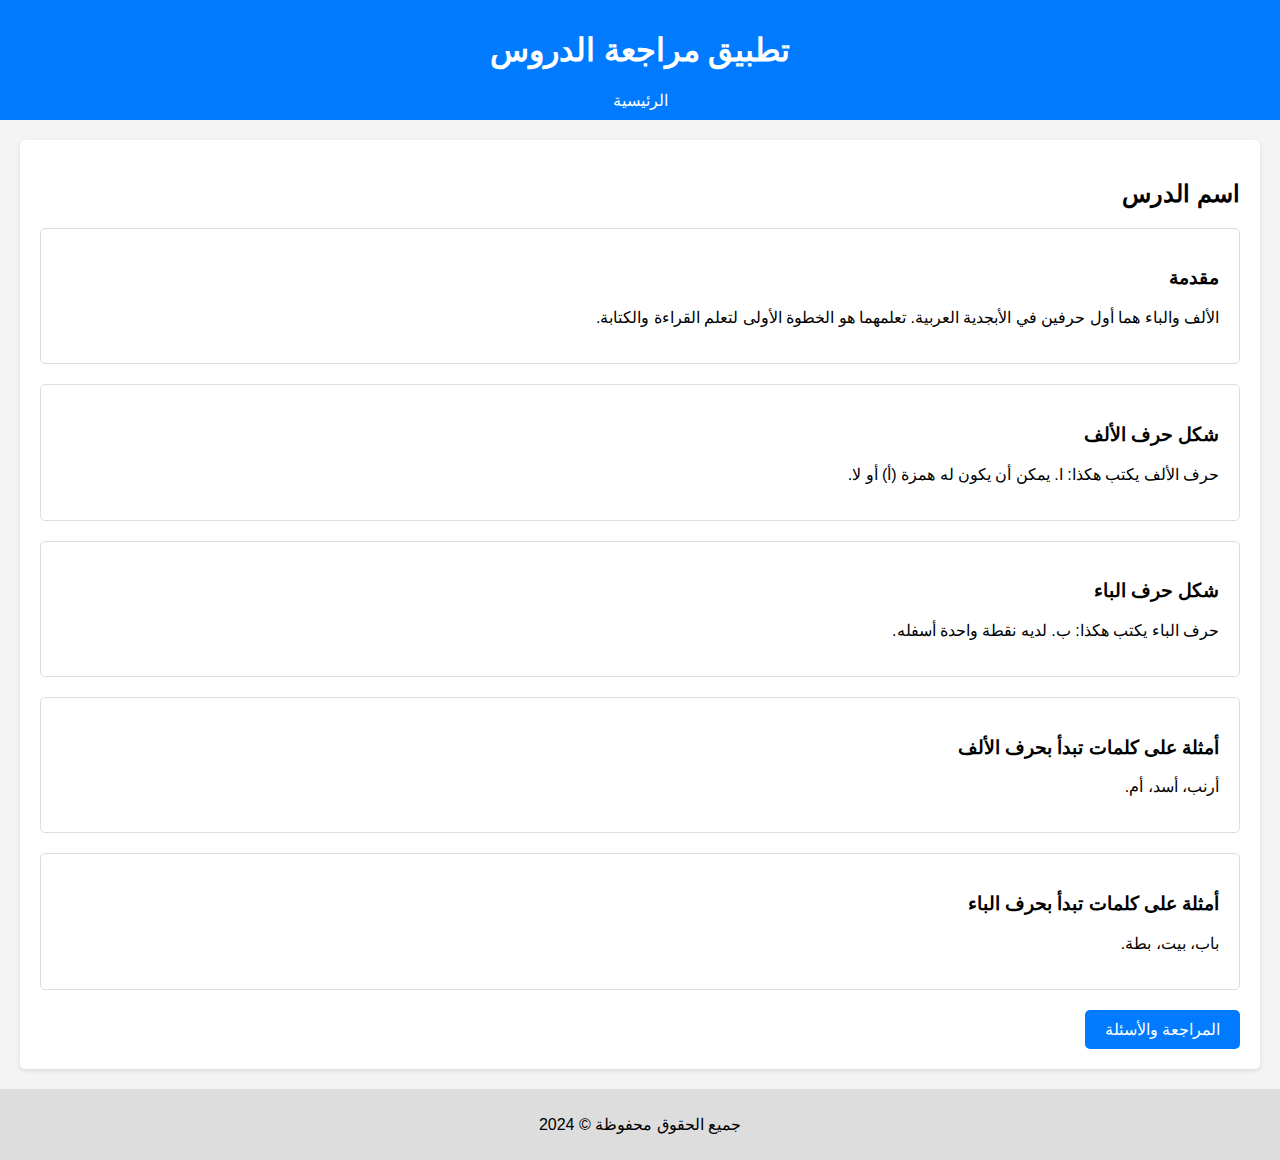
<file: lesson.html>
<!DOCTYPE html>
<html lang="ar" dir="rtl">
<head>
  <meta charset="UTF-8">
  <meta name="viewport" content="width=device-width, initial-scale=1.0">
  <title>الدرس</title>
  <link rel="stylesheet" href="style.css">
</head>
<body>
  <header>
    <h1>تطبيق مراجعة الدروس</h1>
    <nav>
      <a href="index.html">الرئيسية</a>
    </nav>
  </header>
  <main>
    <section id="lesson-content">
      <h2>اسم الدرس</h2>
      <div id="lesson-sections">
        <!-- سيتم ملؤها بواسطة JavaScript -->
      </div>
      <a href="review.html" class="review-button">المراجعة والأسئلة</a>
    </section>
  </main>
  <footer>
    <p>جميع الحقوق محفوظة &copy; 2024</p>
  </footer>
  <script src="script.js"></script>
  <script>
    document.addEventListener('DOMContentLoaded', function() {
      // يمكنك هنا الحصول على اسم المادة أو الدرس من URL
           loadLesson('arabic', 'alef_ba'); // استبدل بالأسماء الحقيقية
// loadLesson('اسم_المادة', 'اسم_الدرس'); // استبدل بالأسماء الحقيقية
    });
  </script>
</body>
</html>
</file>
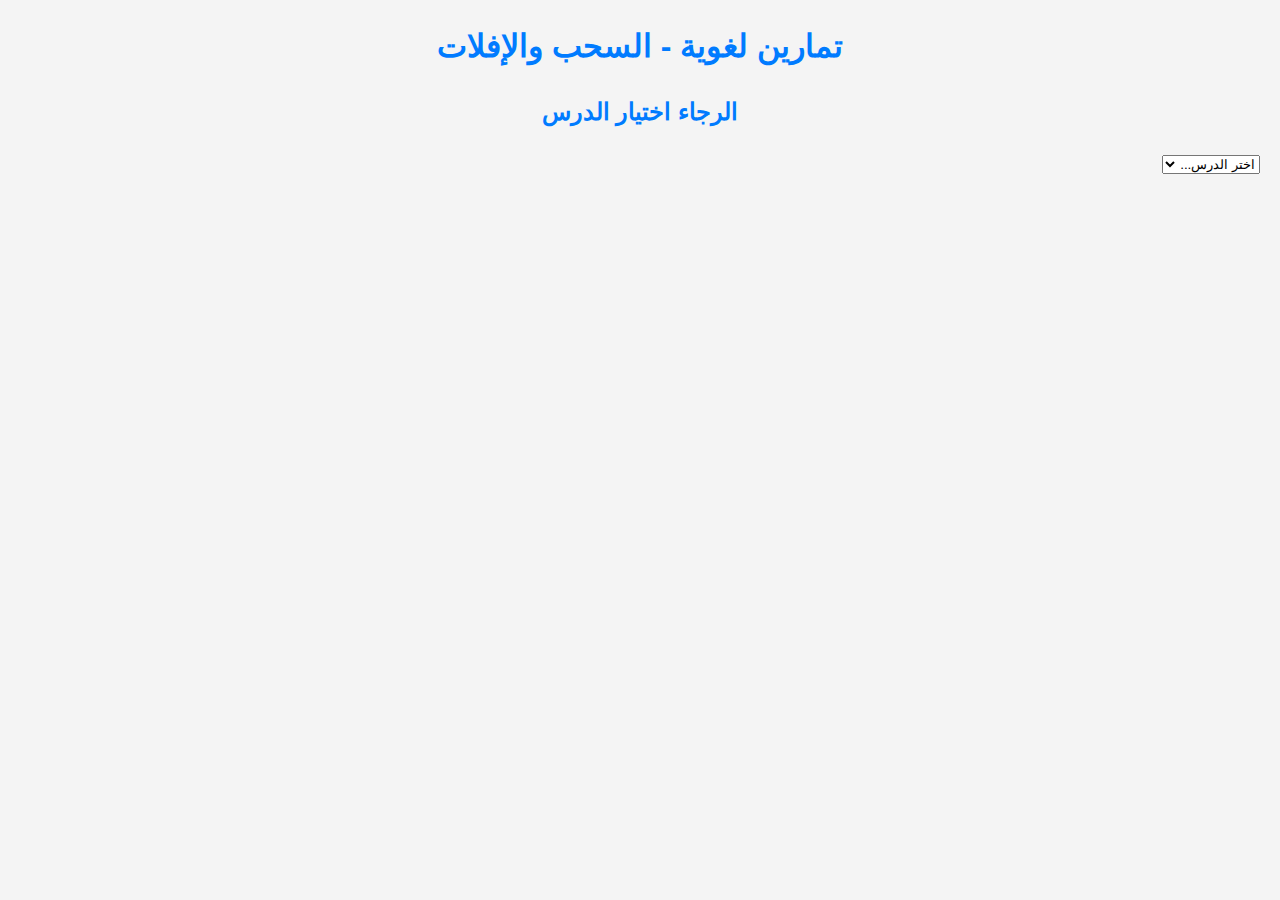
<file: Drop and drop/Drop and drop2.html>
<!DOCTYPE html>
<html lang="ar" dir="rtl">
<head>
  <meta charset="UTF-8">
  <meta name="viewport" content="width=device-width, initial-scale=1.0">
  <title>تمارين لغوية - السحب والإفلات</title>
  <style>
   body {
  font-family: Arial, sans-serif;
  line-height: 1.6;
  margin: 20px;
  background-color: #f4f4f4;
  color: #333;
}

h1, h2 {
  color: #007bff;
  text-align: center;
  margin-bottom: 20px;
}

.lesson-container {
  margin-bottom: 30px;
  padding: 20px;
  background-color: #fff;
  border-radius: 8px;
  box-shadow: 0 2px 5px rgba(0, 0, 0, 0.1);
}

h3 {
  color: #333;
  margin-bottom: 10px;
}

.options-container {
  margin-bottom: 20px;
}

.options {
  list-style: none;
  padding: 0;
  display: flex;
  justify-content: center;
  flex-wrap: wrap; /* Allow options to wrap to the next line */
}

.options li {
  margin: 5px;
}

.option {
  padding: 8px 12px;
  background-color: #ddd;
  border-radius: 5px;
  cursor: move;
  display: inline-block; /* Ensure they are displayed in a line */
}

.question {
  margin-bottom: 10px;
}

.drop-zone {
  width: 150px;
  height: 30px;
  border: 1px dashed #ccc;
  margin: 5px;
  text-align: center;
  line-height: 30px;
}

.feedback {
  margin-top: 10px;
  font-weight: bold;
}

  </style>
</head>
<body>
  <h1>تمارين لغوية - السحب والإفلات</h1>
    <h2>الرجاء اختيار الدرس</h2>

    <select id="lesson-select">
        <option value="">اختر الدرس...</option>
    </select>
  <div id="lesson-container" class="lesson-container" style="display:none;">
    <h3 id = "lesson-name"></h3>
    <div class="exercise" id="exercise">
      <div class="options-container">
        <ul class="options" id="options-list">
          <!-- يتم تعبئتها من JavaScript -->
        </ul>
      </div>

      <div id="questions-container">
        <!-- يتم تعبئتها من JavaScript -->
      </div>

      <div id="feedback-container">
        <!-- يتم تعبئتها من JavaScript -->
      </div>
    </div>
  </div>
  <script>
    let currentLesson;
    // Fetch Options and questions from JSON file
    async function loadQuestions() {
      const response = await fetch('questions.json');
      const data = await response.json();
      return data
    }
    function populateLessons(lessons){
      const lessonSelect = document.getElementById("lesson-select");
      lessons.forEach((lesson, index) => {
              const option = document.createElement("option");
              option.value = index;
              option.textContent = lesson.lessonName;
              lessonSelect.appendChild(option);
          });
    }
    function loadExercise(questions, optionsSet,lessonName) {

       const lessonNameSpan = document.getElementById('lesson-name')
        lessonNameSpan.textContent= lessonName;
        const optionsList = document.getElementById('options-list');
        optionsList.innerHTML = '';

        // Get the questions container and clear it
        const questionsContainer = document.getElementById('questions-container');
        questionsContainer.innerHTML = '';

        // Build options List
        const optionsSetArray = new Set(optionsSet);

        optionsSetArray.forEach(option => {
            const optionElement = document.createElement('li');
            const optionSpan = document.createElement('span');
            optionSpan.classList.add('option');
            optionSpan.draggable = true;
            optionSpan.id = `option-${option}`;
            optionSpan.textContent = option;

            optionElement.appendChild(optionSpan);
            optionsList.appendChild(optionElement);

        })
        // Build questions
        questions.forEach(questionData => {

            const questionDiv = document.createElement('div');
            questionDiv.classList.add('question');

            questionDiv.innerHTML = `
          <p>${questionData.id}.  <span class="drop-zone" data-correct="${questionData.correctAnswer}" id="drop${questionData.id}">...........</span>${questionData.question}</p>
            <div class="feedback" id="feedback${questionData.id}"></div>
          `;
            questionsContainer.appendChild(questionDiv);

        });

        addDragEventListeners()
        document.getElementById('lesson-container').style.display = 'block'

    }
    function addDragEventListeners() {
      const options = document.querySelectorAll('.option');
      const dropZones = document.querySelectorAll('.drop-zone');

      let draggedOption = null;

      // Drag Events
      options.forEach(option => {
        option.addEventListener('dragstart', function (e) {
          draggedOption = this;
          this.style.opacity = '0.5';
        });

        option.addEventListener('dragend', function () {
          draggedOption = null;
          this.style.opacity = '1';
        });
      });

      // Drop Events
      dropZones.forEach(dropZone => {
        dropZone.addEventListener('dragover', function (e) {
          e.preventDefault();
        });

        dropZone.addEventListener('dragenter', function (e) {
          e.preventDefault();
          this.style.border = '2px dashed #007bff';
        });

        dropZone.addEventListener('dragleave', function () {
          this.style.border = '1px dashed #ccc';
        });

        dropZone.addEventListener('drop', function () {
          this.style.border = '1px dashed #ccc';
          if (draggedOption) {
            this.textContent = draggedOption.textContent;
            checkAnswer(this.id);
          }
        });
      });
    }
    function checkAnswer(dropZoneId) {
      const dropZone = document.getElementById(dropZoneId);
      const feedbackElement = document.getElementById(`feedback${dropZoneId.slice(4)}`);

      if (dropZone.textContent === dropZone.dataset.correct) {
        feedbackElement.textContent = "إجابة صحيحة!";
        feedbackElement.style.color = "green";
      } else {
        feedbackElement.textContent = "إجابة خاطئة.";
        feedbackElement.style.color = "red";
      }
    }
    async function initializeApp() {
      let lessons = await loadQuestions()
      populateLessons(lessons)
      const lessonSelect = document.getElementById("lesson-select");
        lessonSelect.addEventListener("change", function () {
            if (this.value !== "") {
                const lessonIndex = parseInt(this.value);
                const lesson = lessons[lessonIndex];
                if (lesson) {
                  currentLesson = lesson
                  loadExercise(lesson.questions, lesson.optionsSet,lesson.lessonName);
                }
            } else {
                document.getElementById('lesson-container').style.display = 'none'
            }
        });
    }

    initializeApp()
  </script>
</body>
</html>
</file>
<file: style.css>
body {
  font-family: Arial, sans-serif;
  margin: 0;
  padding: 0;
  background-color: #f4f4f4;
}

header {
  background-color: #007bff;
  color: #fff;
  padding: 10px;
  text-align: center;
}

nav a {
  color: #fff;
  text-decoration: none;
  margin: 0 10px;
}

main {
  padding: 20px;
}

section {
  background-color: #fff;
  padding: 20px;
  border-radius: 5px;
  box-shadow: 0 2px 5px rgba(0, 0, 0, 0.1);
}

/* Styles for the main page */
#educational-stages .stages-container {
  display: flex;
  justify-content: space-around;
  flex-wrap: wrap;
}

#educational-stages .stage-column {
  width: 300px;
  margin-bottom: 20px;
  text-align: center;
}

#educational-stages .stage-column img {
  max-width: 100%;
  height: auto;
}

#educational-stages .stage-column a {
  display: block;
  margin-top: 10px;
  padding: 10px;
  background-color: #007bff;
  color: #fff;
  text-decoration: none;
  border-radius: 5px;
}

/* Styles for lesson cards */
.lesson-card {
  margin-bottom: 20px;
  padding: 20px;
  border: 1px solid #ddd;
  border-radius: 5px;
}

/* Styles for review questions */
.question {
  margin-bottom: 20px;
  padding: 20px;
  border: 1px solid #ddd;
  border-radius: 5px;
}

/* Styles for the match questions */
.match-container {
  display: flex;
}

.match-col {
  flex: 1;
  padding: 10px;
}

/* Generic button style */
.review-button {
  display: inline-block;
  padding: 10px 20px;
  background-color: #007bff;
  color: #fff;
  text-decoration: none;
  border-radius: 5px;
  cursor: pointer;
}

footer {
  text-align: center;
  padding: 10px;
  background-color: #ddd;
}
</file>
